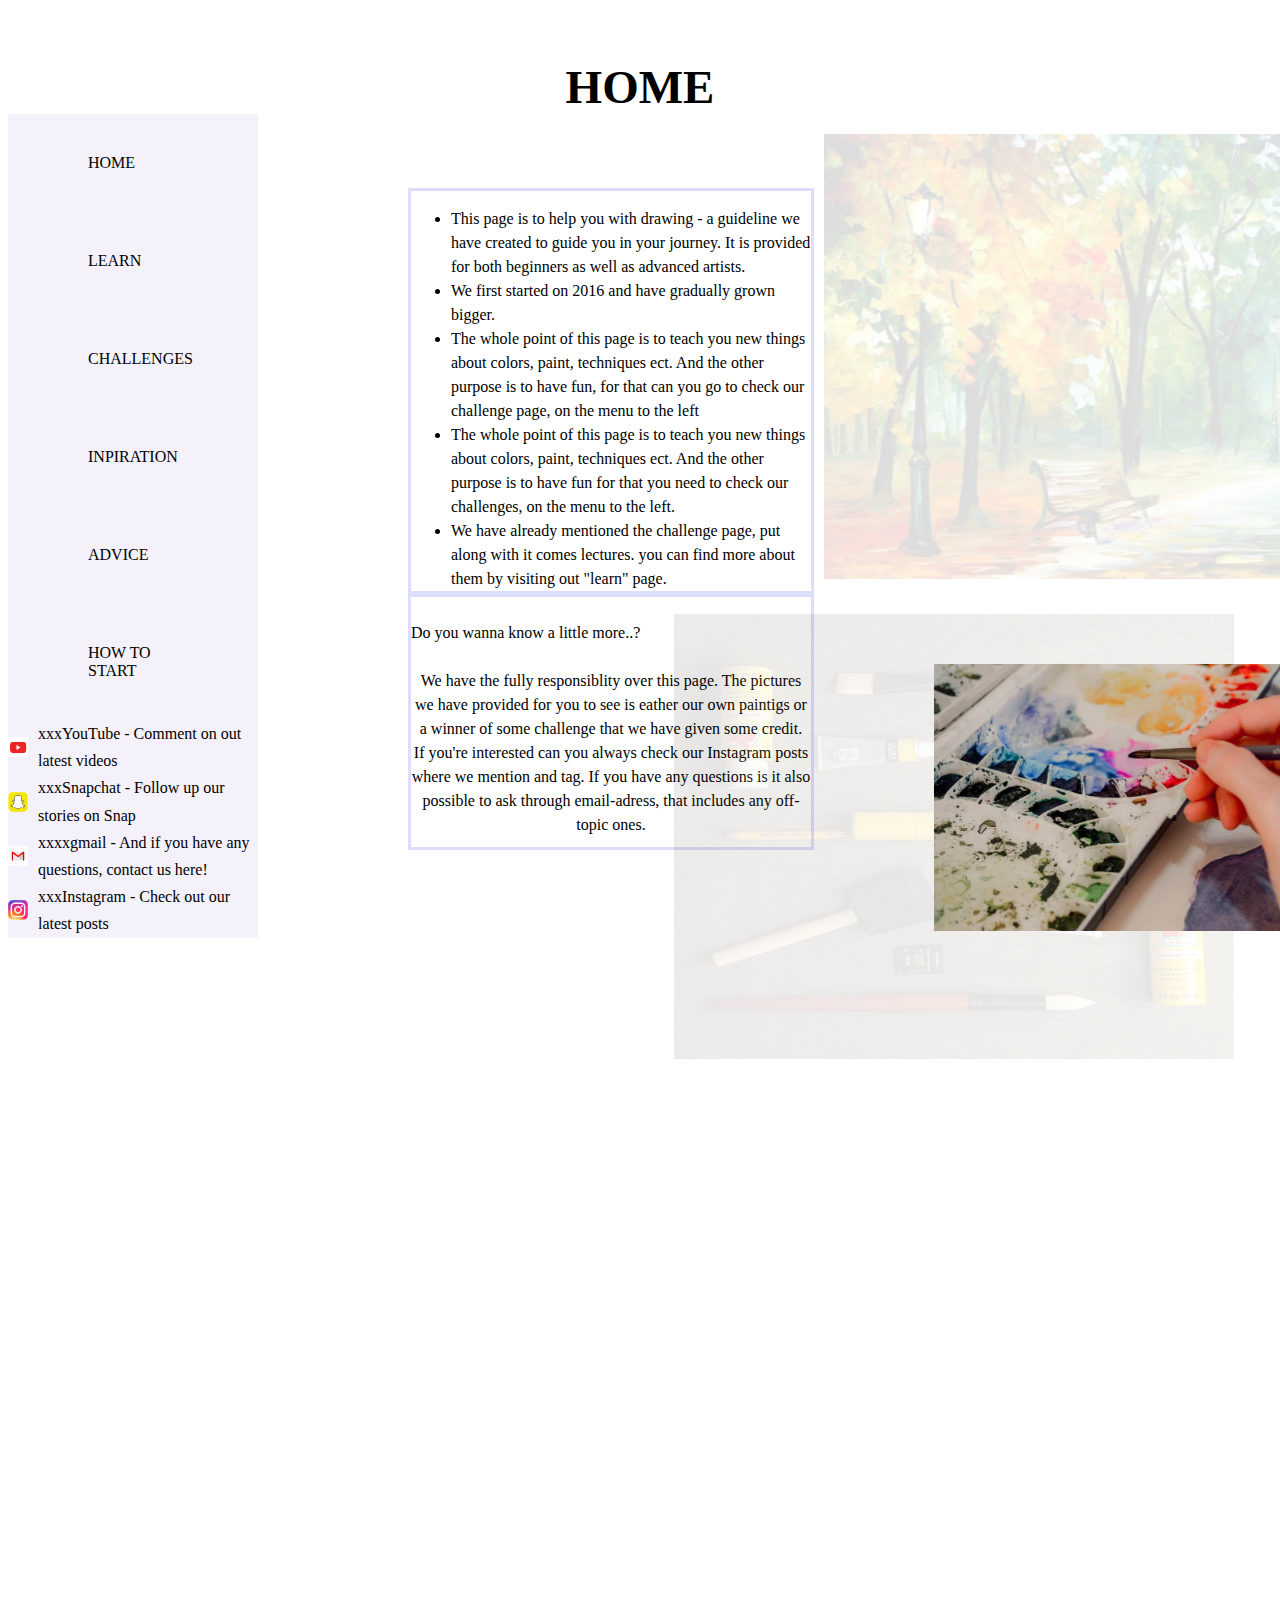
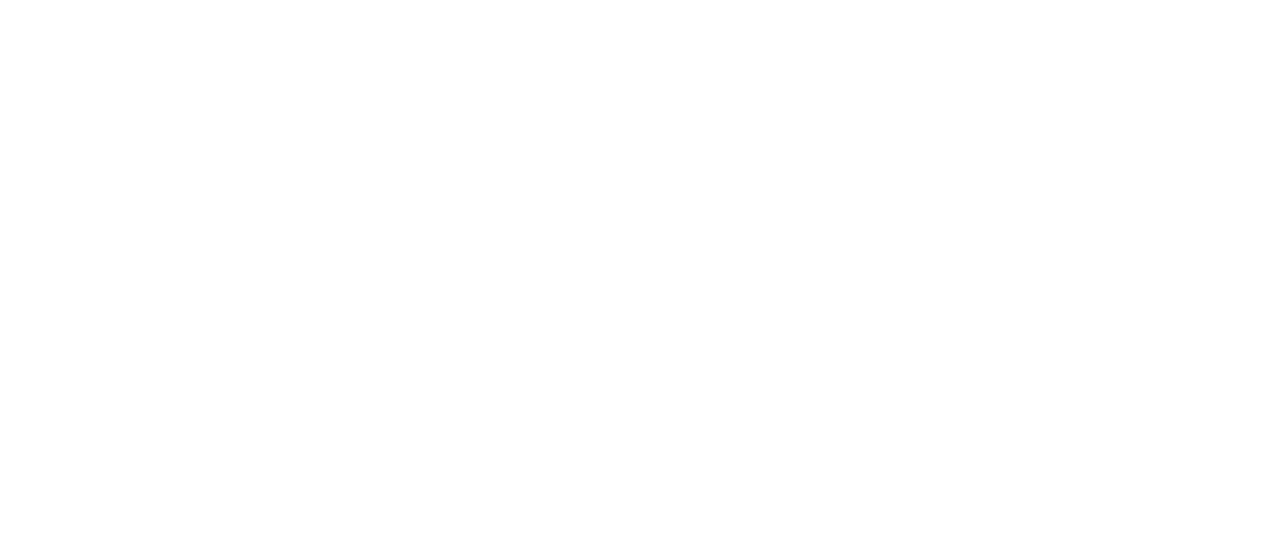
<file: index.html>
<!DOCTYPE html>

<html>
<head>
<title>Exempel 1 navigation bar</title>
<meta charset = "utf-8" />
<link href = "css/navigation.css" rel="stylesheet" type="text/css" />
</head> 
<body>
    <h1>HOME</h1>
<div class="wrapper"> 
<div class="left">  
<header class="mainmenu">
    <ul class="navbar">
        <li><a href="index.html">HOME</a></li>
        <li><a href="learn.html">LEARN</a></li>
        <li><a href="challenges.html">CHALLENGES</a></li>
        <li><a href="inspiration.html">INPIRATION</a></li>
        <li><a href="advice.html">ADVICE</a></li>
        <li><a href="how_to_get_started.html">HOW TO START</a></li>     
       
        <ul class="follow-us-youtube">
        <li> xxxYouTube - Comment on out latest videos </li>
        </ul>
          
        <ul class="follow-us-snap">
        <li> xxxSnapchat - Follow up our stories on Snap </li> 
        </ul>
        
        <ul class="follow-us-gmail">
            <li> xxxxgmail - And if you have any questions, contact us here! </li> 
            </ul>
            <ul class="follow-us-insta">
                <li> xxxInstagram - Check out our latest posts </li>
            </ul> 
        </ul> 
              

<div class="about-us">
    <ul>
        <li>This page is to help you with drawing - a guideline we have created to guide 
            you in your journey. It is provided for both beginners as well as advanced artists. </li>
        <li>We first started on 2016 and have gradually grown bigger. </li>
        <li>The whole point of this page is to teach you new things about colors, paint, techniques ect. 
            And the other purpose is to have fun, for that can you go to check our challenge page, on the
            menu to the left</li>
        <li>The whole point of this page is to teach you new things about colors, paint, techniques ect. 
        And the other purpose is to have fun for that you need to check our challenges, 
        on the menu to the left.</li>
        <li>We have already mentioned the challenge page, put along with it comes lectures. 
            you can find more about them by visiting out "learn" page. </li>
    </ul>  
    </div>

<div class="moreinfo">
    <div>
        <br>
        Do you wanna know a little more..? <br>
    <br>
    <div class = "makeitmiddle">
    We have the fully responsiblity over this page. The pictures we have provided for you to see is eather 
    our own paintigs or a winner of some challenge that we have given some credit. <br>
    If you're interested can you always check our Instagram posts where we mention and tag. 
    If you have any questions is it also possible to ask through email-adress, 
    that includes any off-topic ones. </div> </div>
</div>
</div>

<div class="middle">
    <img id="oil-canvas" src="bilder/oil-canvas.png" alt="oil" width="560" height="445">  
</div>

<div class="tools">
    <img id="tools-oil" src="bilder/tools-oil.jpg" alt="tools-oil" width="560" height="445">  
</div>

<div class ="enjoreb">
<img id="painting-a" src="bilder/painting-a.jpg" alt="painting" class="wnd-stretch rounded-corners" width="400">
</div>
</div>
</file>
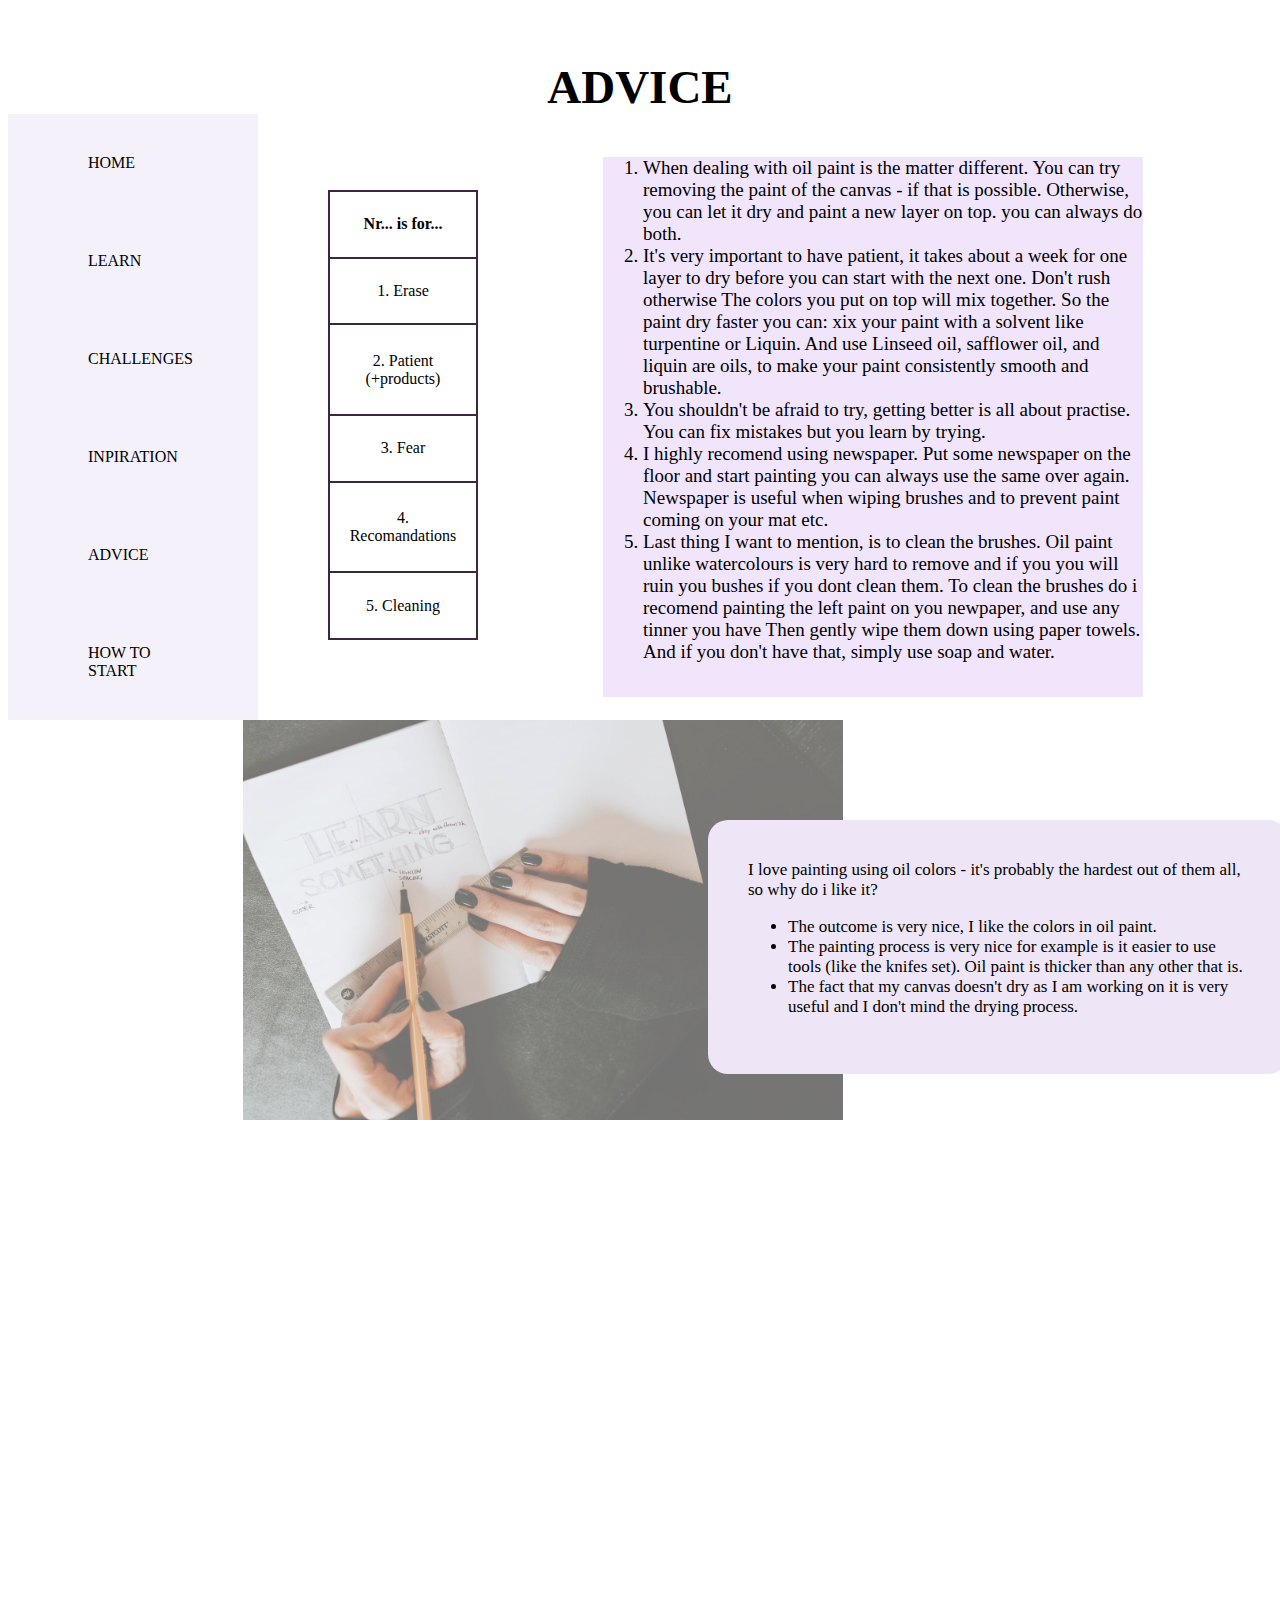
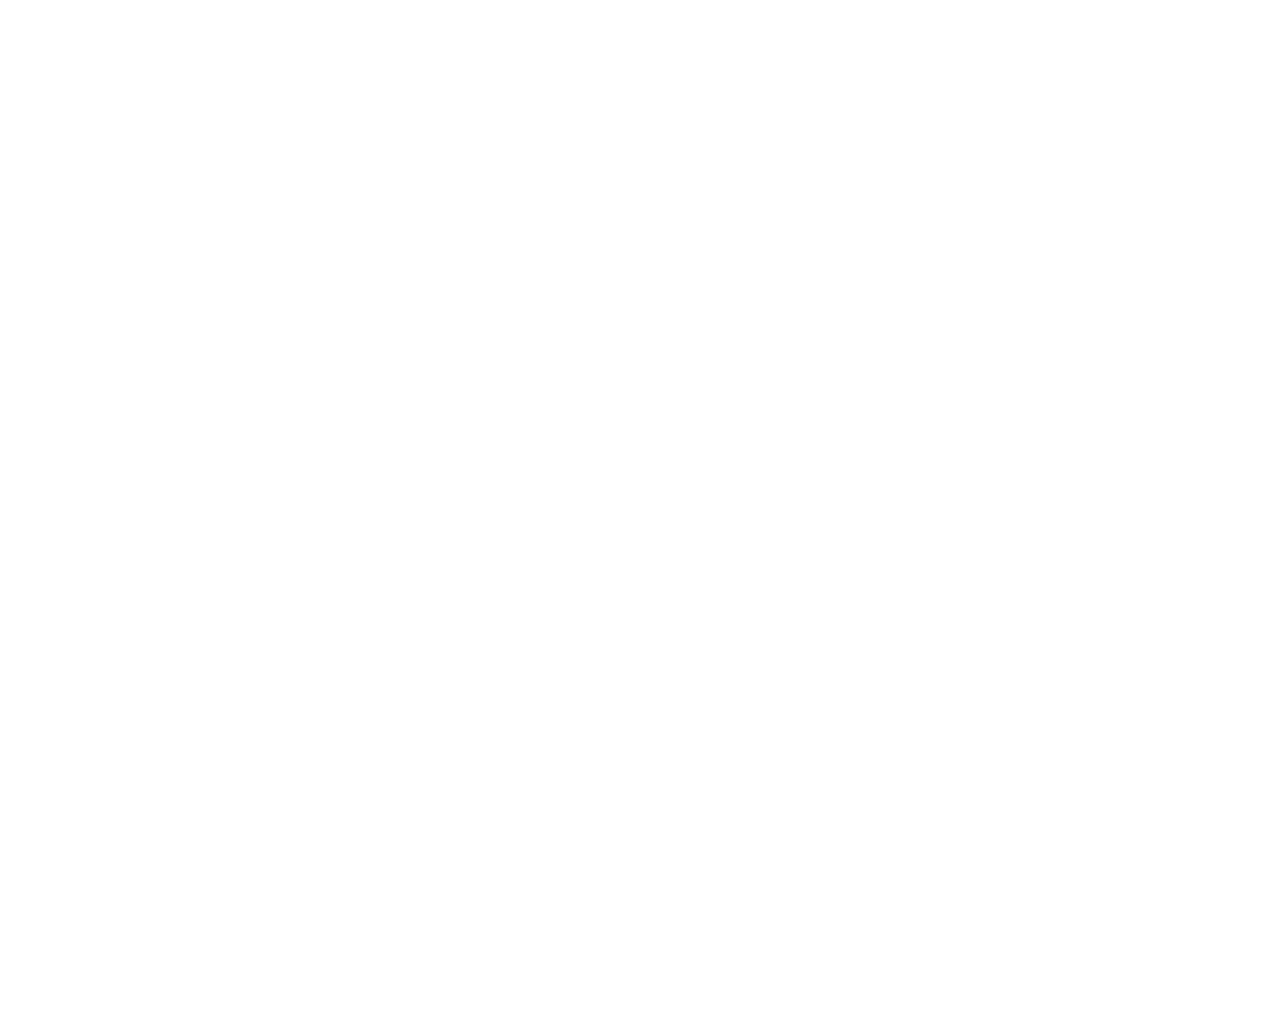
<file: advice.html>
<!DOCTYPE html>

<html>
<head>
<title>Exempel 1 navigation bar</title>
<meta charset = "utf-8" />
<link href = "css/navigation.css" rel="stylesheet" type="text/css" />
</head> 
<body>
    <h1>ADVICE</h1>
<header class="mainmenu">

    <ul class="navbar">
        <li><a href="index.html">HOME</a></li>
        <li><a href="learn.html">LEARN</a></li>
        <li><a href="challenges.html">CHALLENGES</a></li>
        <li><a href="inspiration.html">INPIRATION</a></li>
        <li><a href="advice.html">ADVICE</a></li>
        <li><a href="how_to_get_started.html">HOW TO START</a></li>  
    </ul>
    </header>

    <table class="table-1">
        <tr>
            <th>Nr... is for...</th>
            </tr>
            <tr>
            <td>1. Erase</td>
            </tr>
            <tr>
            <td>2. Patient (+products)</td>
        </tr>
        <tr>
            <td>3. Fear</td>
        </tr>
        <tr>
            <td>4. Recomandations</td>
        </tr>
        <tr>
            <td>5. Cleaning</td>
        </tr>
    </table>
        <br>

    <ol class="important_points">
        <li>When dealing with oil paint is the matter different. You can try removing the paint of the 
            canvas - if that is possible. Otherwise, you can let it dry and paint a new layer on top. 
            you can always do both. </li>
        <li>It's very important to have patient, it takes about a week for one layer to dry before you
            can start with the next one. Don't rush otherwise The colors you put on top will mix 
            together. So the paint dry faster you can: xix your paint with a solvent like turpentine 
            or Liquin. And use Linseed oil, safflower oil, and liquin are oils, to make your 
            paint consistently smooth and brushable.</li>
        <li>You shouldn't be afraid to try, getting better is all about practise. You can fix mistakes 
            but you learn by trying.</li>
        <li>I highly recomend using newspaper. Put some newspaper on the floor and start painting you can 
            always use the same over again. Newspaper is useful when wiping brushes and to prevent paint coming 
            on your mat etc. </li>
        <li>Last thing I want to mention, is to clean the brushes. Oil paint unlike watercolours is very
            hard to remove and if you you will ruin you bushes if you dont clean them. To clean the 
            brushes do i recomend painting the left paint on you newpaper, and use any tinner you have 
            Then gently wipe them down using paper towels. And if you don't have that, simply 
            use soap and water. </li>
        </ol>

<div class = "learn-image">
    <img id="learn-image" src="bilder/learn-image.jpg" alt="" width="400" height="600">  
</div>

<div class="doing-it">
    I love painting using oil colors - it's probably the hardest out of them all, so why do i like it? 
    <ul>
        <li>The outcome is very nice, I like the colors in oil paint. </li>
        <li>The painting process is very nice for example is it easier to use tools (like the knifes set). 
            Oil paint is thicker than any other that is. </li>
        <li>The fact that my canvas doesn't dry as I am working on it is very useful
            and I don't mind the drying process. </li>
    </ul>
</div>
</file>
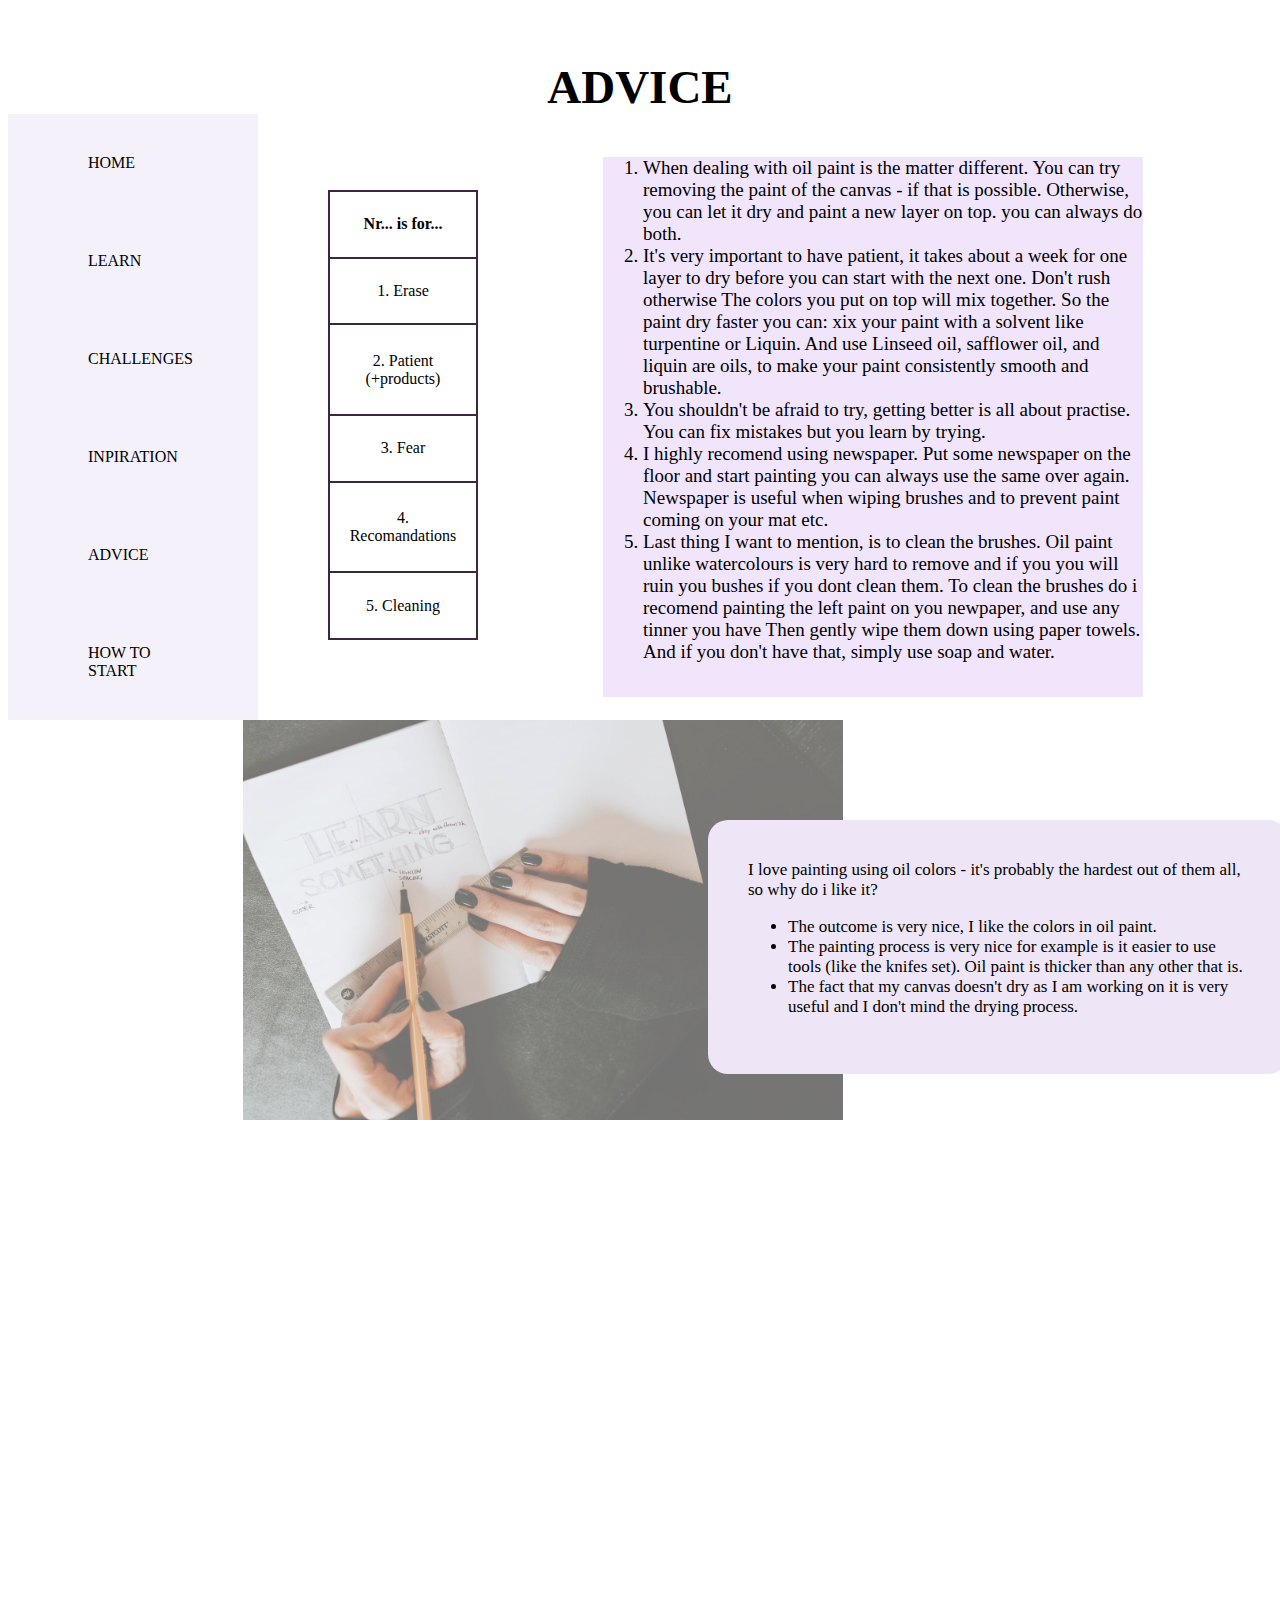
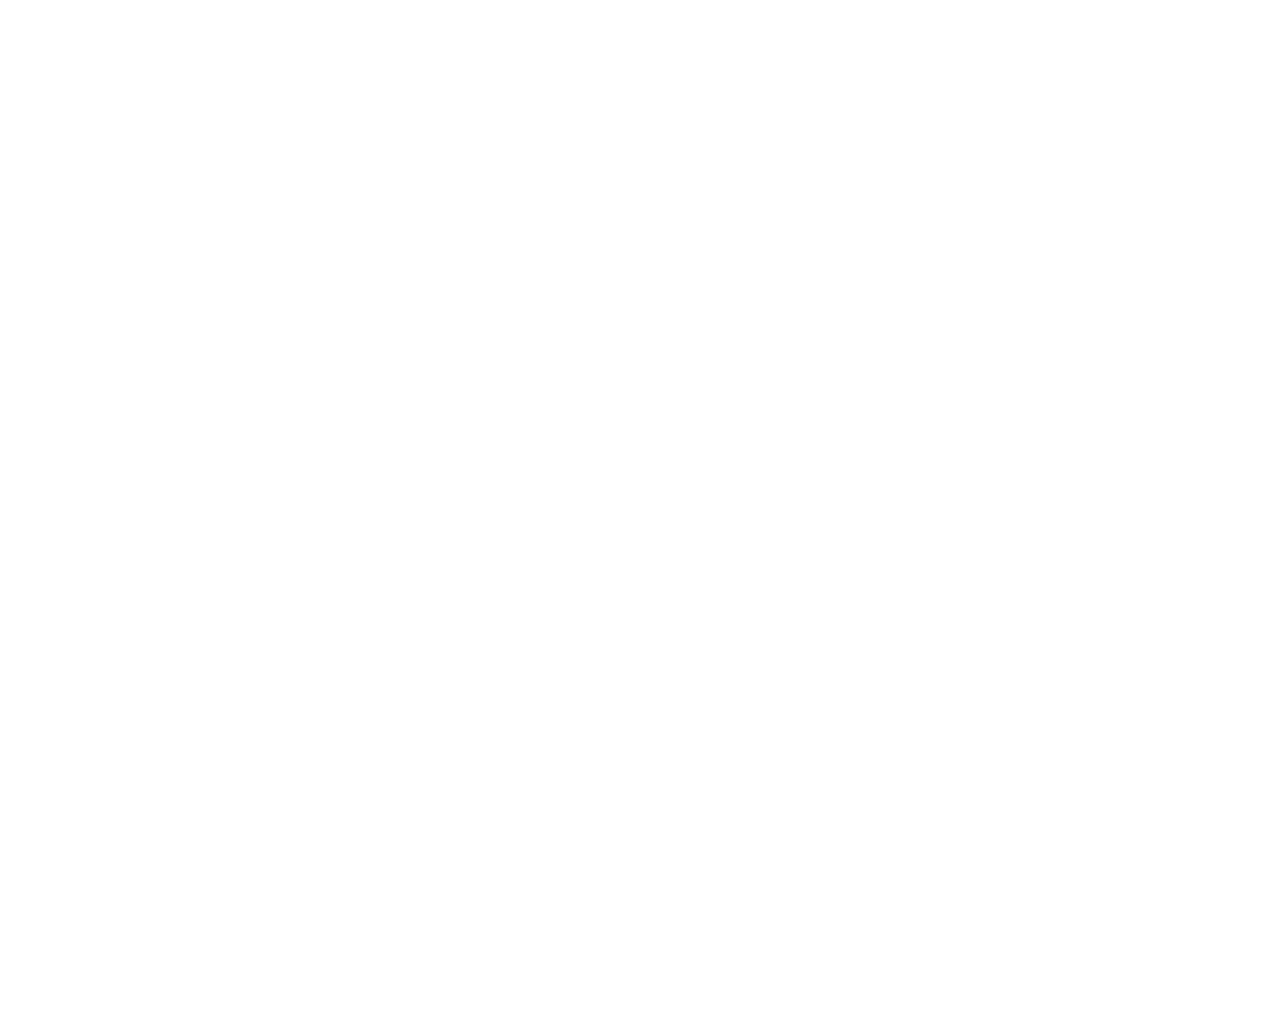
<file: ADVICE.html>
<!DOCTYPE html>

<html>
<head>
<title>Exempel 1 navigation bar</title>
<meta charset = "utf-8" />
<link href = "css/navigation.css" rel="stylesheet" type="text/css" />
</head> 
<body>
    <h1>ADVICE</h1>
<header class="mainmenu">

    <ul class="navbar">
        <li><a href="HOME.html">HOME</a></li>
        <li><a href="LEARN.html">LEARN</a></li>
        <li><a href="CHALLENGES.html">CHALLENGES</a></li>
        <li><a href="INSPIRATION.html">INPIRATION</a></li>
        <li><a href="ADVICE.html">ADVICE</a></li>
        <li><a href="HOW_TO_GET_STARTED.html">HOW TO START</a></li>     
    </ul>
    </header>

    <table class="table-1">
        <tr>
            <th>Nr... is for...</th>
            </tr>
            <tr>
            <td>1. Erase</td>
            </tr>
            <tr>
            <td>2. Patient (+products)</td>
        </tr>
        <tr>
            <td>3. Fear</td>
        </tr>
        <tr>
            <td>4. Recomandations</td>
        </tr>
        <tr>
            <td>5. Cleaning</td>
        </tr>
    </table>
        <br>

    <ol class="important_points">
        <li>When dealing with oil paint is the matter different. You can try removing the paint of the 
            canvas - if that is possible. Otherwise, you can let it dry and paint a new layer on top. 
            you can always do both. </li>
        <li>It's very important to have patient, it takes about a week for one layer to dry before you
            can start with the next one. Don't rush otherwise The colors you put on top will mix 
            together. So the paint dry faster you can: xix your paint with a solvent like turpentine 
            or Liquin. And use Linseed oil, safflower oil, and liquin are oils, to make your 
            paint consistently smooth and brushable.</li>
        <li>You shouldn't be afraid to try, getting better is all about practise. You can fix mistakes 
            but you learn by trying.</li>
        <li>I highly recomend using newspaper. Put some newspaper on the floor and start painting you can 
            always use the same over again. Newspaper is useful when wiping brushes and to prevent paint coming 
            on your mat etc. </li>
        <li>Last thing I want to mention, is to clean the brushes. Oil paint unlike watercolours is very
            hard to remove and if you you will ruin you bushes if you dont clean them. To clean the 
            brushes do i recomend painting the left paint on you newpaper, and use any tinner you have 
            Then gently wipe them down using paper towels. And if you don't have that, simply 
            use soap and water. </li>
        </ol>

<div class = "learn-image">
    <img id="learn-image" src="bilder/learn-image.jpg" alt="" width="400" height="600">  
</div>

<div class="doing-it">
    I love painting using oil colors - it's probably the hardest out of them all, so why do i like it? 
    <ul>
        <li>The outcome is very nice, I like the colors in oil paint. </li>
        <li>The painting process is very nice for example is it easier to use tools (like the knifes set). 
            Oil paint is thicker than any other that is. </li>
        <li>The fact that my canvas doesn't dry as I am working on it is very useful
            and I don't mind the drying process. </li>
    </ul>
</div>
</file>
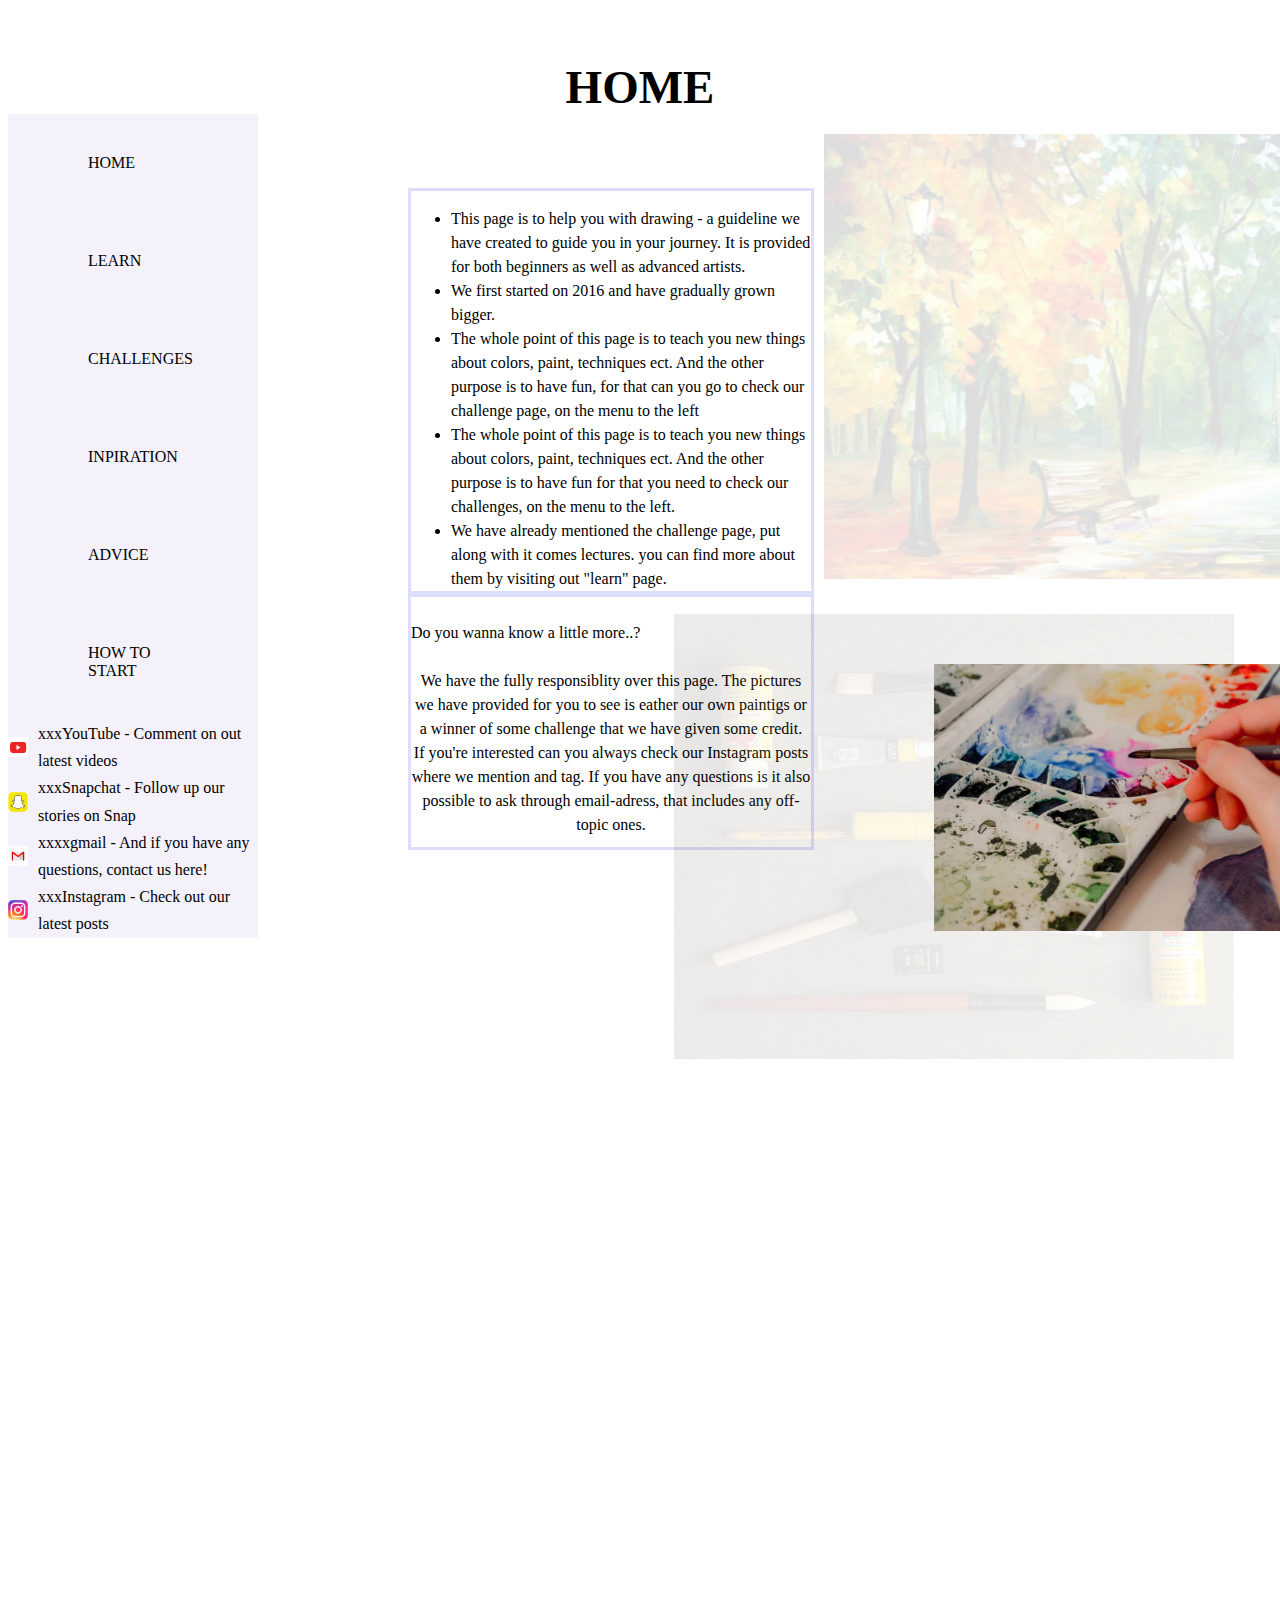
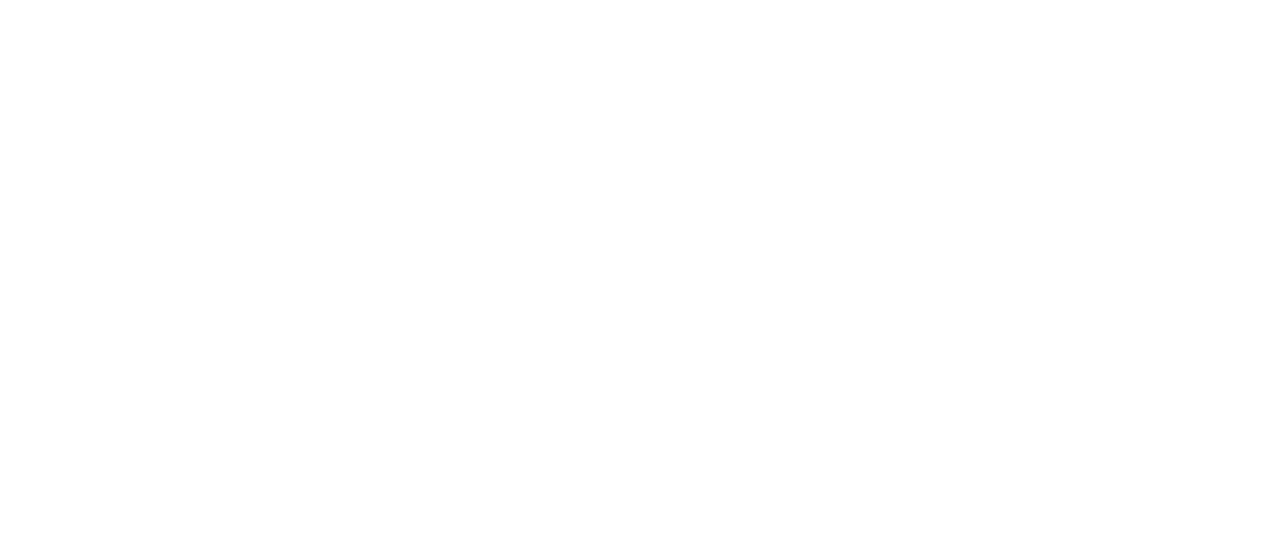
<file: HOME.html>
<!DOCTYPE html>

<html>
<head>
<title>Exempel 1 navigation bar</title>
<meta charset = "utf-8" />
<link href = "css/navigation.css" rel="stylesheet" type="text/css" />
</head> 
<body>
    <h1>HOME</h1>
<div class="wrapper"> 
<div class="left">  
<header class="mainmenu">
    <ul class="navbar">
        <li><a href="HOME.html">HOME</a></li>
        <li><a href="LEARN.html">LEARN</a></li>
        <li><a href="CHALLENGES.html">CHALLENGES</a></li>
        <li><a href="INSPIRATION.html">INPIRATION</a></li>
        <li><a href="ADVICE.html">ADVICE</a></li>
        <li><a href="HOW_TO_GET_STARTED.html">HOW TO START</a></li>     
       
        <ul class="follow-us-youtube">
        <li> xxxYouTube - Comment on out latest videos </li>
        </ul>
          
        <ul class="follow-us-snap">
        <li> xxxSnapchat - Follow up our stories on Snap </li> 
        </ul>
        
        <ul class="follow-us-gmail">
            <li> xxxxgmail - And if you have any questions, contact us here! </li> 
            </ul>
            <ul class="follow-us-insta">
                <li> xxxInstagram - Check out our latest posts </li>
            </ul> 
        </ul> 
              

<div class="about-us">
    <ul>
        <li>This page is to help you with drawing - a guideline we have created to guide 
            you in your journey. It is provided for both beginners as well as advanced artists. </li>
        <li>We first started on 2016 and have gradually grown bigger. </li>
        <li>The whole point of this page is to teach you new things about colors, paint, techniques ect. 
            And the other purpose is to have fun, for that can you go to check our challenge page, on the
            menu to the left</li>
        <li>The whole point of this page is to teach you new things about colors, paint, techniques ect. 
        And the other purpose is to have fun for that you need to check our challenges, 
        on the menu to the left.</li>
        <li>We have already mentioned the challenge page, put along with it comes lectures. 
            you can find more about them by visiting out "learn" page. </li>
    </ul>  
    </div>

<div class="moreinfo">
    <div>
        <br>
        Do you wanna know a little more..? <br>
    <br>
    <div class = "makeitmiddle">
    We have the fully responsiblity over this page. The pictures we have provided for you to see is eather 
    our own paintigs or a winner of some challenge that we have given some credit. <br>
    If you're interested can you always check our Instagram posts where we mention and tag. 
    If you have any questions is it also possible to ask through email-adress, 
    that includes any off-topic ones. </div> </div>
</div>
</div>

<div class="middle">
    <img id="oil-canvas" src="bilder/oil-canvas.png" alt="oil" width="560" height="445">  
</div>

<div class="tools">
    <img id="tools-oil" src="bilder/tools-oil.jpg" alt="tools-oil" width="560" height="445">  
</div>

<div class ="enjoreb">
<img id="painting-a" src="bilder/painting-a.jpg" alt="painting" class="wnd-stretch rounded-corners" width="400">
</div>
</div>
</file>
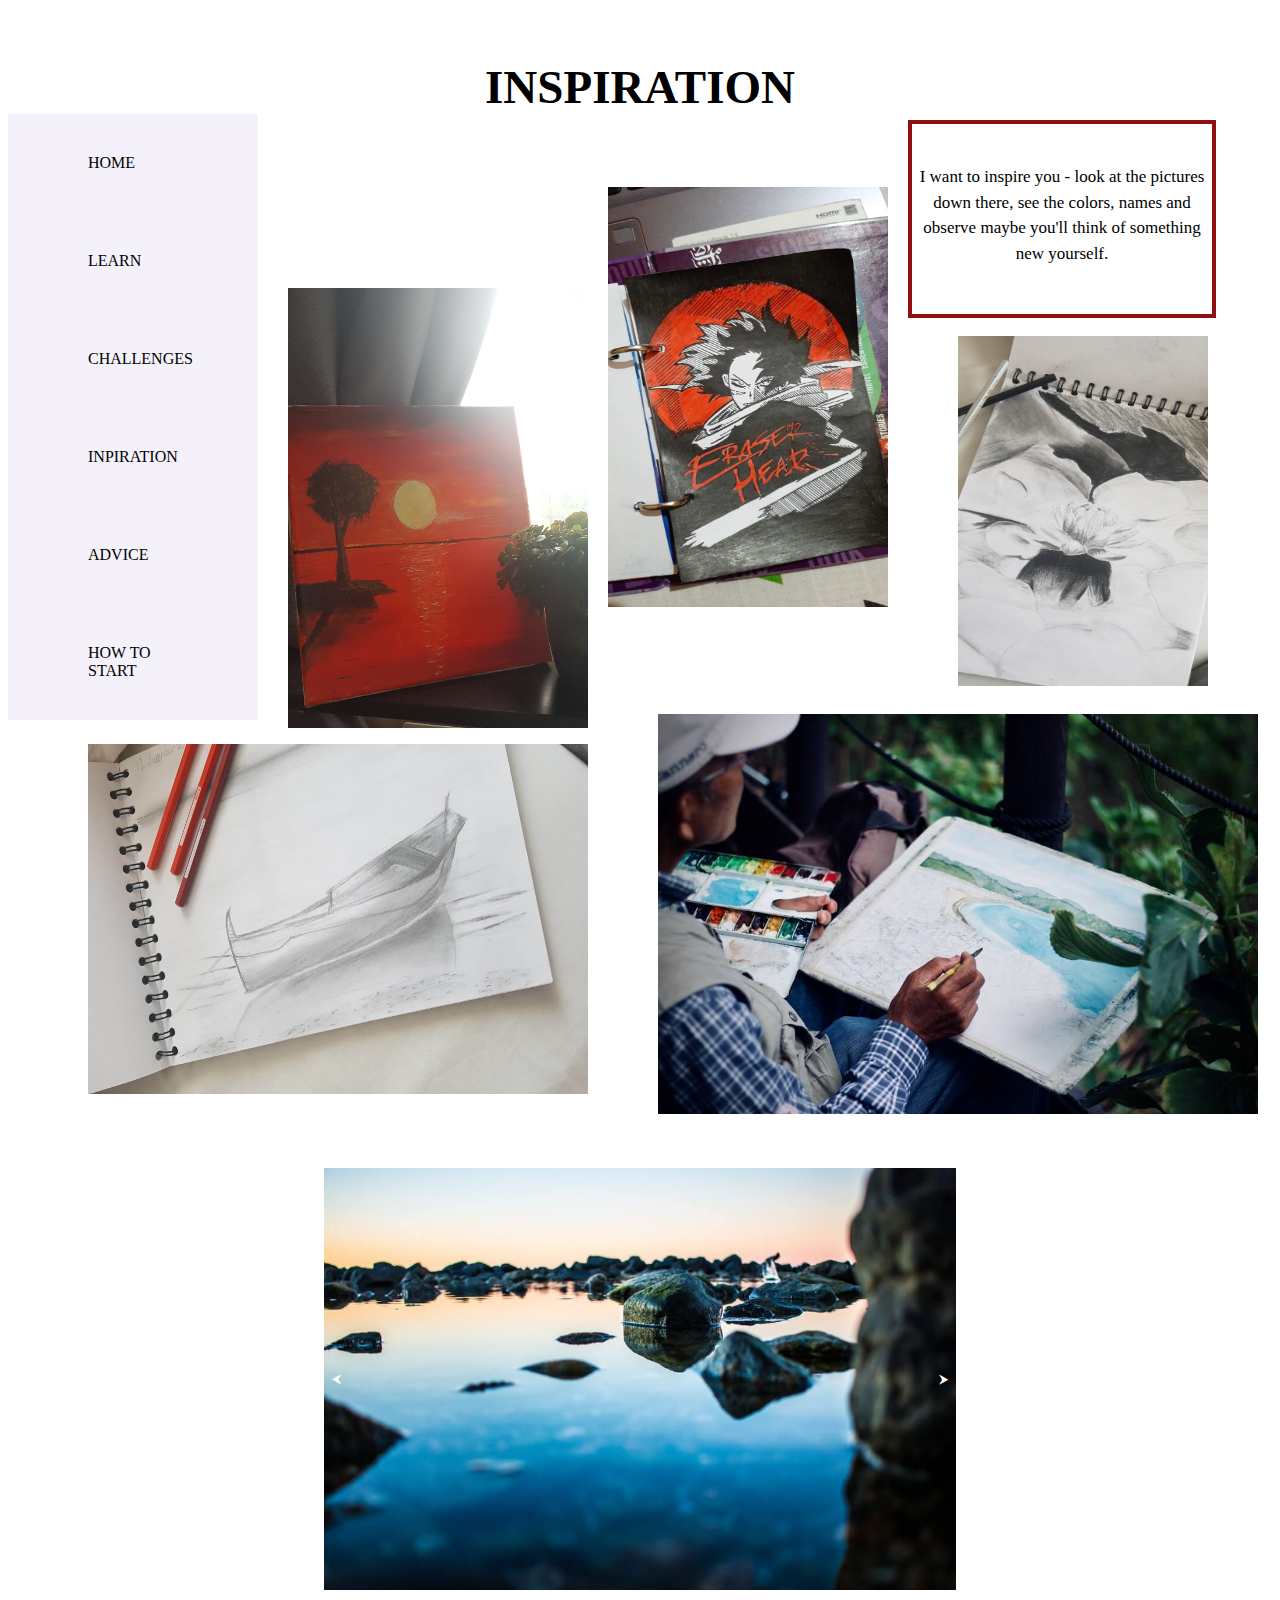
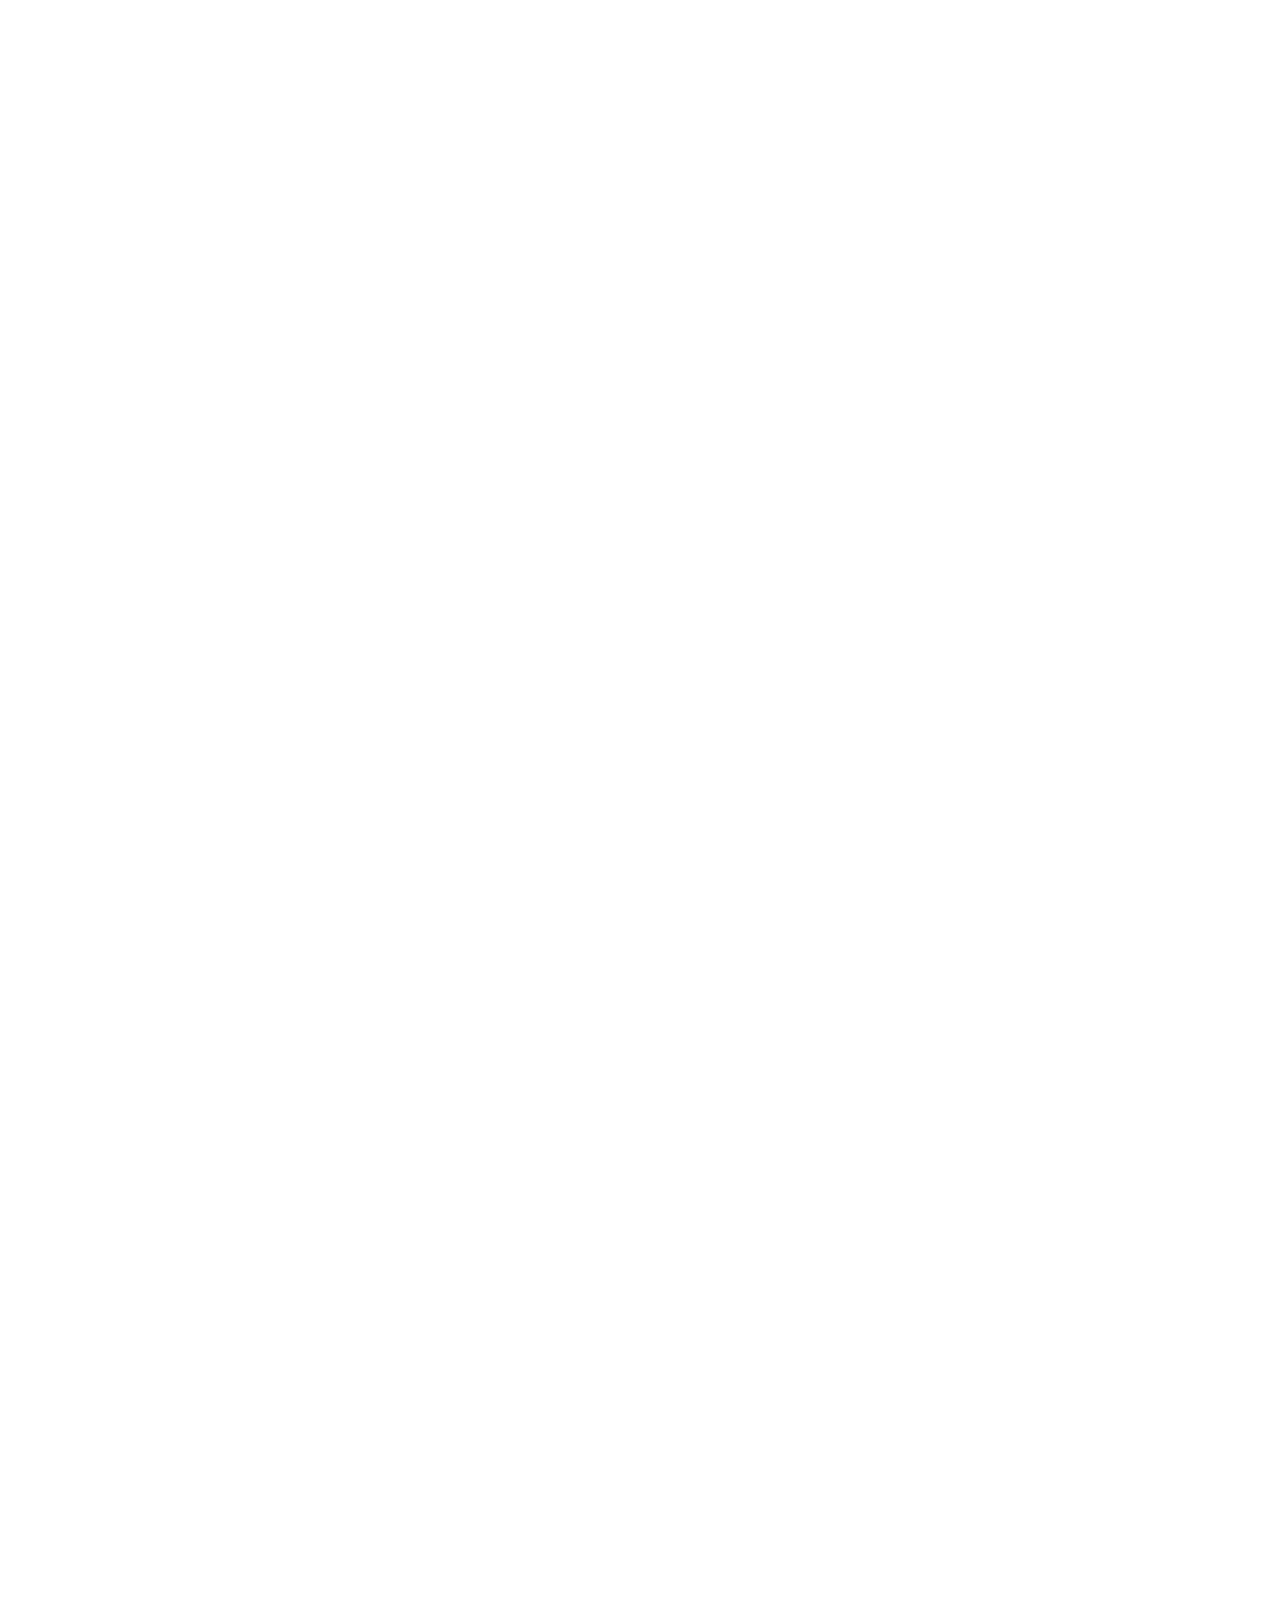
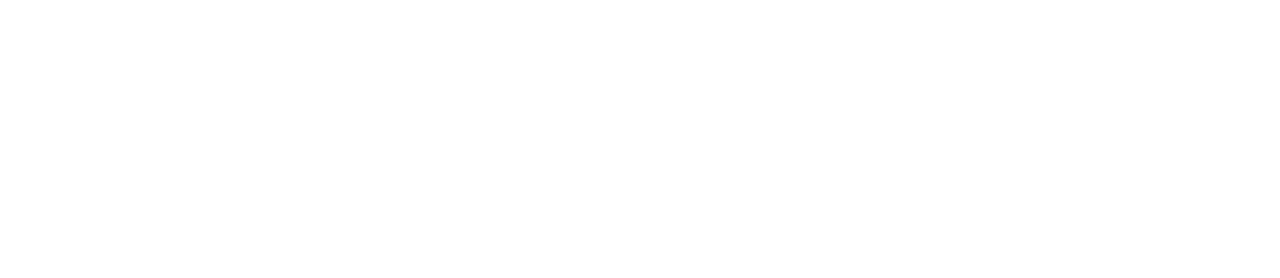
<file: inspiration.html>
<!DOCTYPE html>

<html>
<head>
    <title>Exempel 1 navigation bar</title>
    <meta charset = "utf-8" />
    <link href = "css/navigation.css" rel="stylesheet" type="text/css" />
    <link href="css/slider.css" rel="stylesheet" type="text/css" />
</head> 
<body>
    <h1>INSPIRATION</h1>
    <header class="mainmenu">
        <ul class="navbar">
        <li><a href="index.html">HOME</a></li>
        <li><a href="learn.html">LEARN</a></li>
        <li><a href="challenges.html">CHALLENGES</a></li>
        <li><a href="inspiration.html">INPIRATION</a></li>
        <li><a href="advice.html">ADVICE</a></li>
        <li><a href="how_to_get_started.html">HOW TO START</a></li>   
        </ul>
        </header>
            
<div class= "inspire" >
    I want to inspire you - look at the pictures down there, see the colors, names and observe maybe you'll think of something new yourself.
</div>

<div class ="first-photo">
    <img id ="mypaint-edited" src="bilder/mypaint-edited.jpg" alt="mypaint-edited" height="440" width="300">
</div>

<div class ="second-photo">
    <img id ="bookcover" src="bilder/bookcover.jpg" alt="bookcover" height="420" width="280">
</div>

<div class ="third-photo">
    <img id ="paint-1" src="bilder/paint-1.jpg" alt="paint-1" height="350" width="250">
</div>

<div class ="forth-photo">
  <img id ="paint-2" src="bilder/paint-2.jpg" alt="paint-2" height="500" width="350">
</div>

<div class ="fifth-photo">
  <img id ="paint-5" src="bilder/b-painting.jpg" alt="paint-5" height="400" width="600">
</div>


<div class="div-content">

    <img class="mySlides" src="bilder/pix.1.jpg" alt="" style="width:100%">
    <img class="mySlides" src="bilder/pix.2.jpg" alt="" style="width:100%">
    <img class="mySlides" src="bilder/pix.3.jpg" alt="" style="width:100%">
    <img class="mySlides" src="bilder/pix.4.jpg" alt="" style="width:100%">
    <img class="mySlides" src="bilder/pix.5.jpg" alt="" style="width:100%">
    <button class="slider-button display-left" onclick="changeImage(-1)">&#11164;</button>
    <button class="slider-button display-right" onclick="changeImage(1)">&#11166;</button>
    </div>

 <script src="image-slider.js"></script>
</body>
</file>
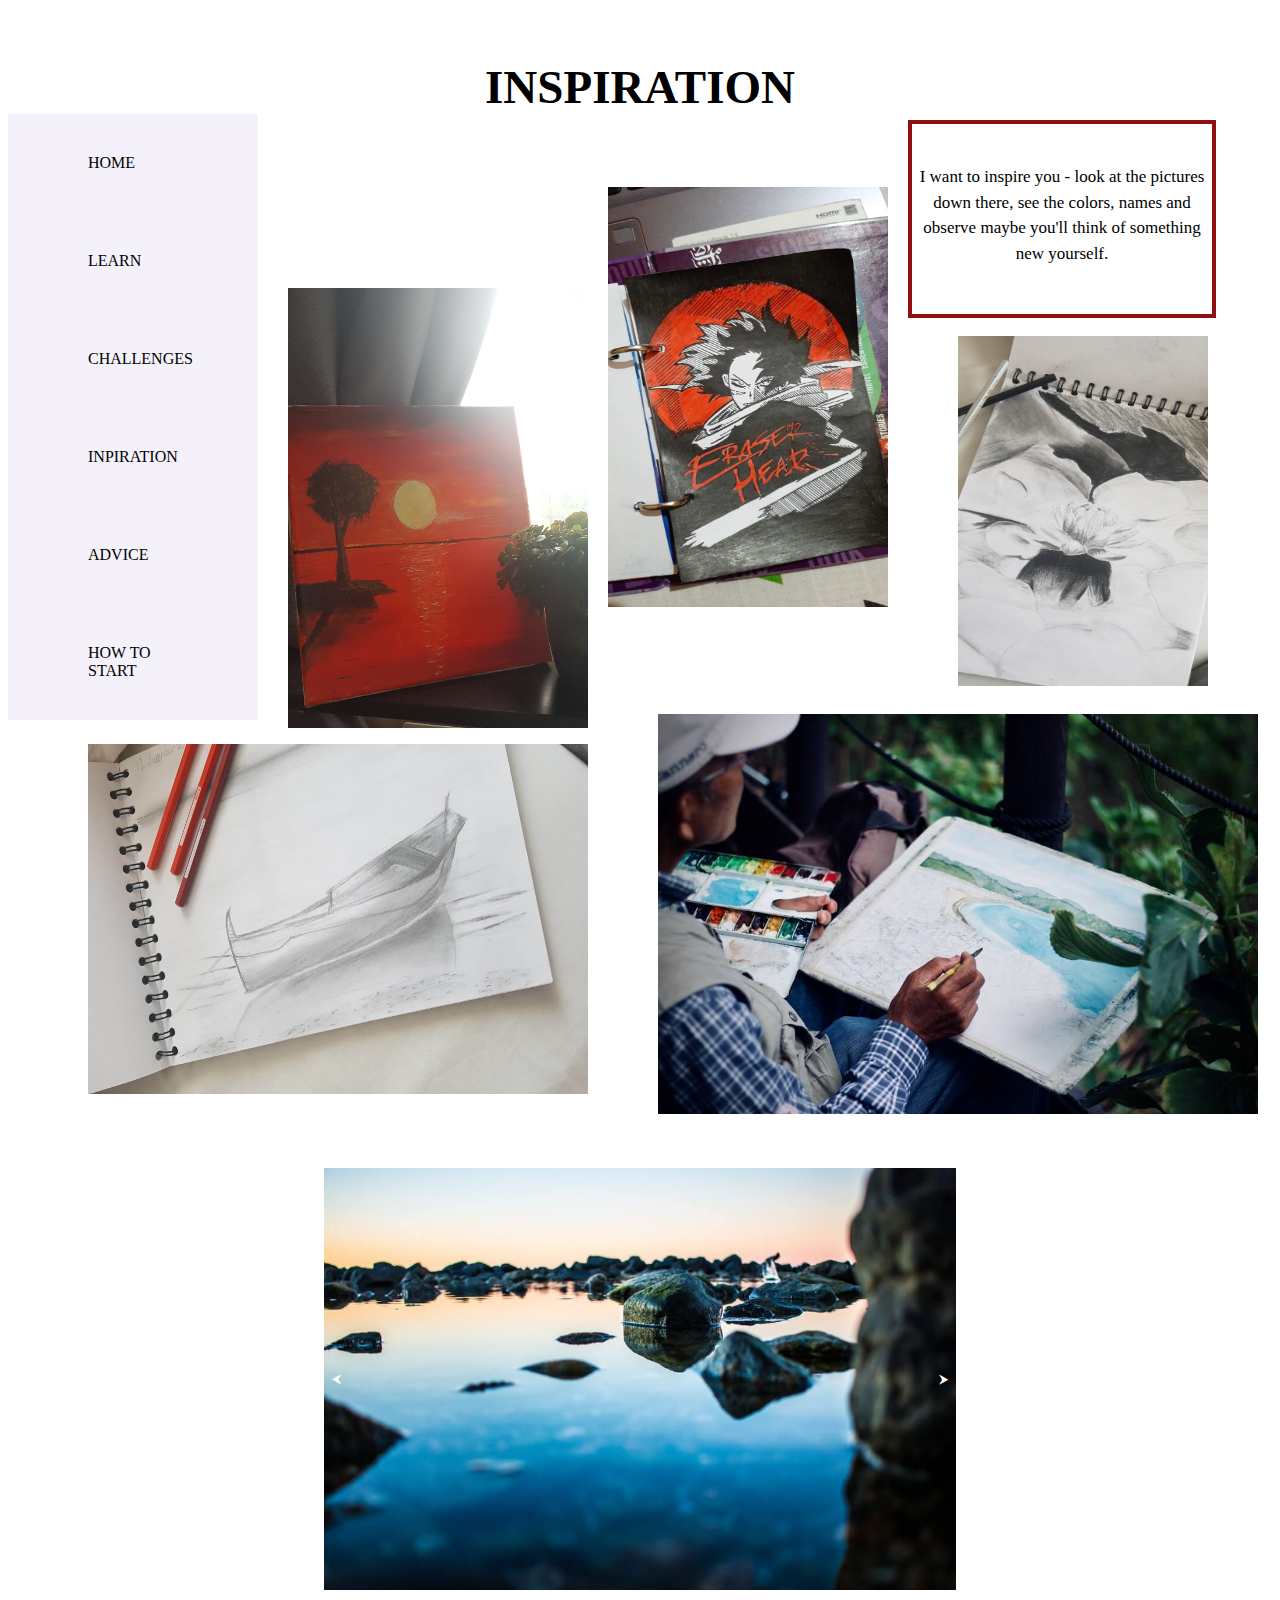
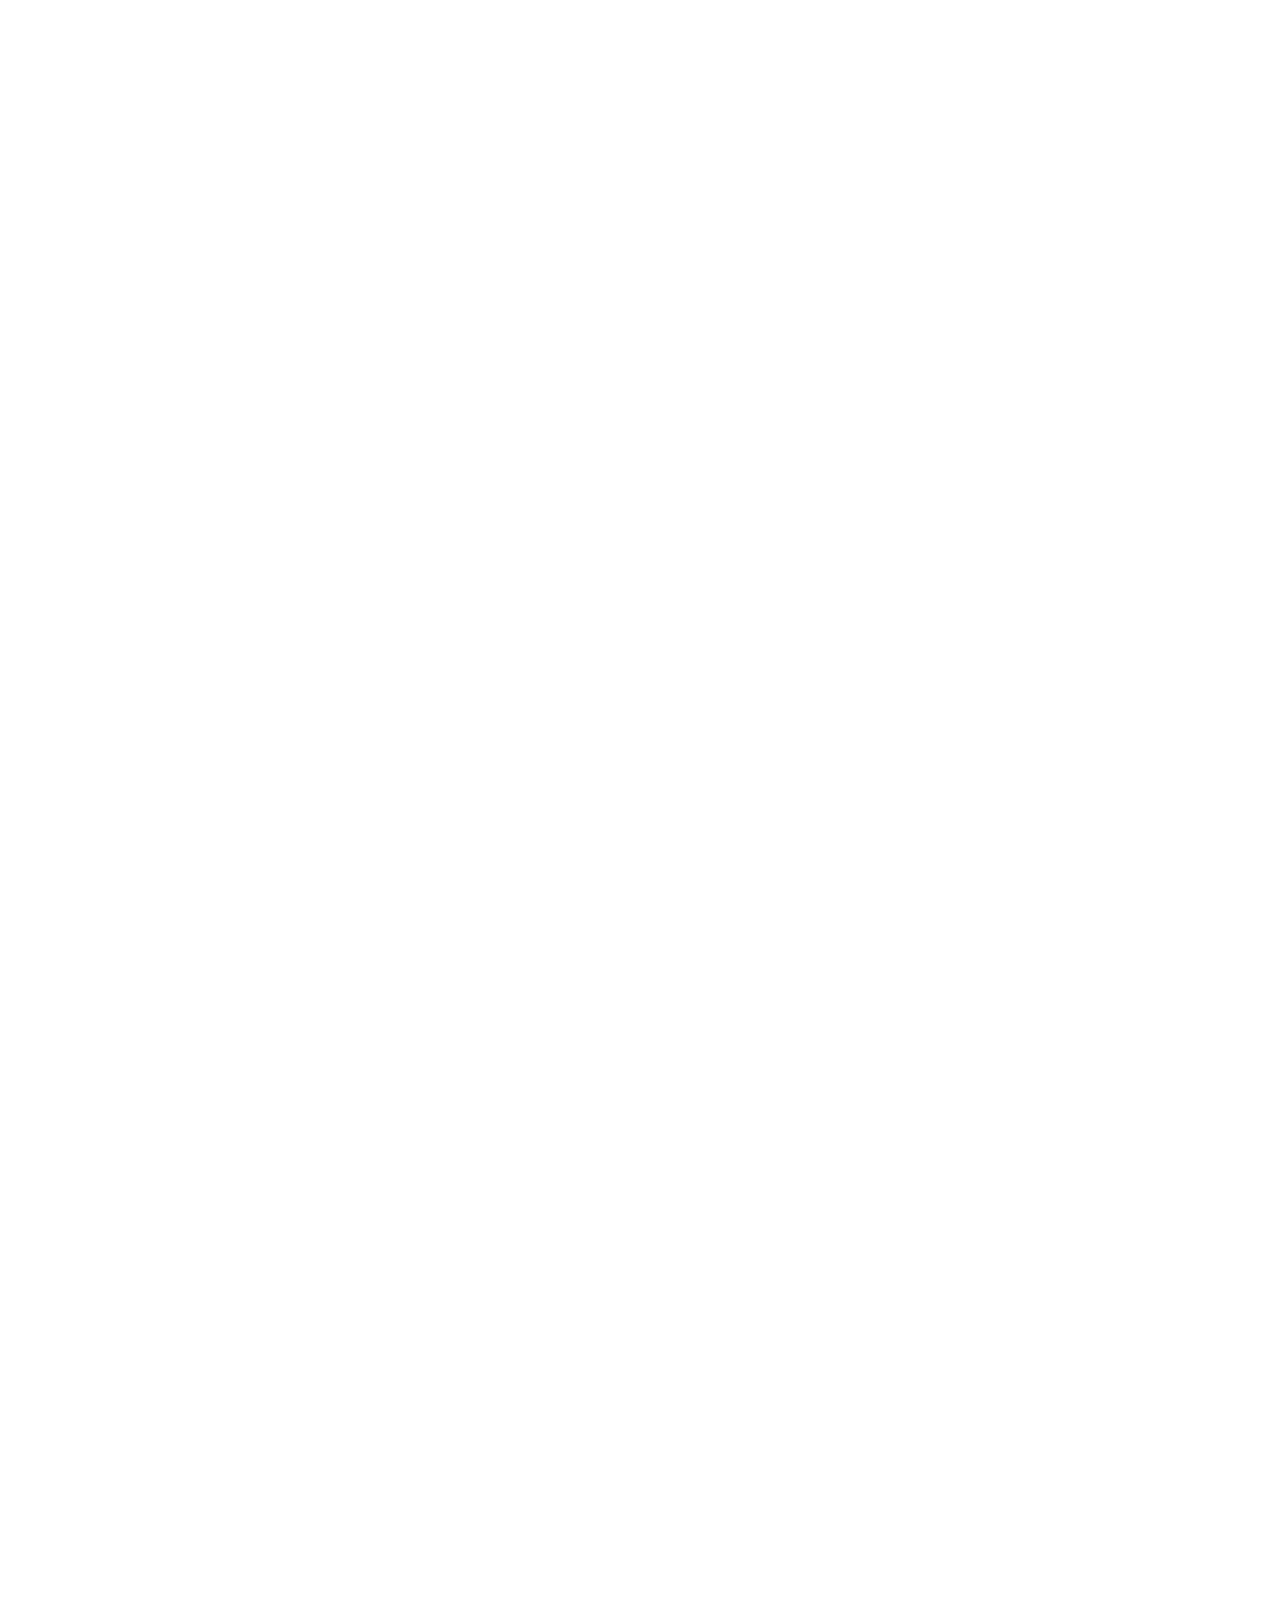
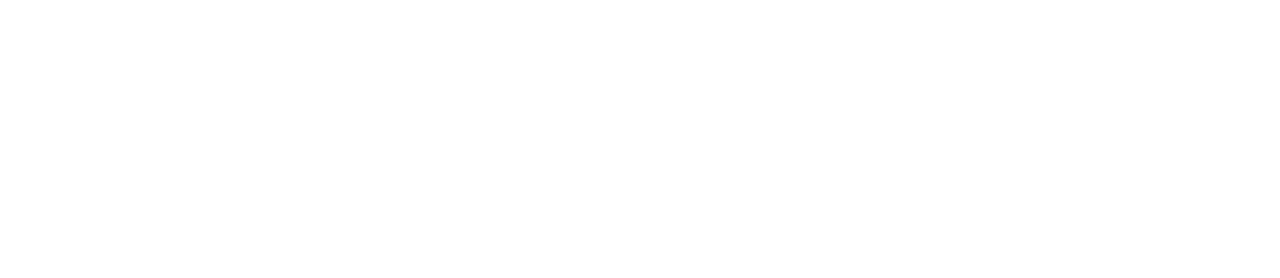
<file: INSPIRATION.html>
<!DOCTYPE html>

<html>
<head>
    <title>Exempel 1 navigation bar</title>
    <meta charset = "utf-8" />
    <link href = "css/navigation.css" rel="stylesheet" type="text/css" />
    <link href="css/slider.css" rel="stylesheet" type="text/css" />
</head> 
<body>
    <h1>INSPIRATION</h1>
    <header class="mainmenu">
        <ul class="navbar">
            <li><a href="HOME.html">HOME</a></li>
            <li><a href="LEARN.html">LEARN</a></li>
            <li><a href="CHALLENGES.html">CHALLENGES</a></li>
            <li><a href="INSPIRATION.html">INPIRATION</a></li>
            <li><a href="ADVICE.html">ADVICE</a></li>
            <li><a href="HOW_TO_GET_STARTED.html">HOW TO START</a></li>     
        </ul>
        </header>
            
<div class= "inspire" >
    I want to inspire you - look at the pictures down there, see the colors, names and observe maybe you'll think of something new yourself.
</div>

<div class ="first-photo">
    <img id ="mypaint-edited" src="bilder/mypaint-edited.jpg" alt="mypaint-edited" height="440" width="300">
</div>

<div class ="second-photo">
    <img id ="bookcover" src="bilder/bookcover.jpg" alt="bookcover" height="420" width="280">
</div>

<div class ="third-photo">
    <img id ="paint-1" src="bilder/paint-1.jpg" alt="paint-1" height="350" width="250">
</div>

<div class ="forth-photo">
  <img id ="paint-2" src="bilder/paint-2.jpg" alt="paint-2" height="500" width="350">
</div>

<div class ="fifth-photo">
  <img id ="paint-5" src="bilder/b-painting.jpg" alt="paint-5" height="400" width="600">
</div>


<div class="div-content">

    <img class="mySlides" src="bilder/pix.1.jpg" alt="" style="width:100%">
    <img class="mySlides" src="bilder/pix.2.jpg" alt="" style="width:100%">
    <img class="mySlides" src="bilder/pix.3.jpg" alt="" style="width:100%">
    <img class="mySlides" src="bilder/pix.4.jpg" alt="" style="width:100%">
    <img class="mySlides" src="bilder/pix.5.jpg" alt="" style="width:100%">
    <button class="slider-button display-left" onclick="changeImage(-1)">&#11164;</button>
    <button class="slider-button display-right" onclick="changeImage(1)">&#11166;</button>
    </div>

 <script src="image-slider.js"></script>
</body>
</file>
<file: css/navigation.css>
.navbar {
  list-style-type: none;
  margin: 0;
  padding: 0;
  width: 250px;
  background-color: #f4f1fa;
}
.navbar li a {
  display: block;
  color: #000000;
  padding: 40px 80px;
  text-decoration: none;
}
.navbar li a:hover {
  background-color: #FFFFFF;
  color: #000000;
}


h1 {
  margin: 0 auto;
  text-align: center;
  font-size: 47px;
  margin-top: 60px;
}

.follow-us-insta {
  list-style: none;
  padding-left: 0;
}
.follow-us-insta li {
  position: relative;
  padding-left: 30px;
  line-height: 170%;
}
.follow-us-insta li:before {
  content: '';
  width: 20px;
  height: 20px;
  position: absolute;
  background-image: url('../instagram.jpg');
  background-size: cover;
  background-position: center;
  left: 0;
  top: 50%;
  transform: translateY(-50%) 
}

.follow-us-youtube {
  list-style: none;
  padding-left: 0;
}
.follow-us-youtube li {
  position: relative;
  padding-left: 30px;
  line-height: 170%;
}
.follow-us-youtube li:before {
  content: '';
  width: 20px;
  height: 20px;
  position: absolute;
  background-image: url('../youtube.jpg');
  background-size: cover;
  background-position: center;
  left: 0;
  top: 50%;
  transform: translateY(-50%) 
}

.follow-us-snap {
  list-style: none;
  padding-left: 0;
}
.follow-us-snap li {
  position: relative;
  padding-left: 30px;
  line-height: 170%;
}
.follow-us-snap li:before {
  content: '';
  width: 20px;
  height: 20px;
  position: absolute;
  background-image: url('../snapchat.png');
  background-size: cover;
  background-position: center;
  left: 0;
  top: 50%;
  transform: translateY(-50%) 
}

.follow-us-gmail {
  list-style: none;
  padding-left: 0;
}
.follow-us-gmail li {
  position: relative;
  padding-left: 30px;
  line-height: 170%;
}
.follow-us-gmail li:before {
  content: '';
  width: 20px;
  height: 20px;
  position: absolute;
  background-image: url('../gmail.png');
  background-size: cover;
  background-position: center;
  left: 0;
  top: 50%;
  transform: translateY(-50%) 
}

div.about-us {
  position: relative;
  right: -400px;
  bottom: 750px; 
  width: 400px;
  height: 400px;
  line-height: 1.5;
  border: 3px solid rgb(221, 221, 252);
  } 

.middle {
  opacity: 0.135;
  position: relative;
  right: -410px; 
  bottom: -20px;
}
.moreinfo {
  position: relative;
  right: -400px;
  bottom: 750px; 
  width: 400px;
  height: 250px;
  line-height: 1.5;
  border: 3px solid rgb(221, 221, 252);

}
.makeitmiddle {
  text-align: center;
}

.tools {
  position: relative;
  bottom: -500px;
  right: 300px;
  opacity: 0.1;
  height: 180px;
  width: 260px  
}

.enjoreb {
  border-radius: 50%;
  position: relative;
  bottom: -550px;
  right: 300px;
}

.wrapper {
  display: flex;
}


.table-challenges, th,td {
    border: 4px solid rgb(222, 253, 215);
    border-collapse: collapse;
  }
  
.table-challenges, th,td {
    padding: 15px;
    text-align: center;
  }
  
.table-challenges th {
    background-color: rgb(189, 226, 195);
    color: rgb(255, 255, 255);
  }

.table-challenges tr:hover {
    background-color: #effdf2;
  }

.table-challenges {
  border-collapse: collapse;  
  width: 650px;
  height: 350px;
  position: relative;  
  right: -595px;
  bottom: 550px; 
}
.class {
  opacity: 0.2;
}


div.info {
  position: relative;
  right: -550px;
  bottom: 540px;
  width: 725px;
  height: 100px;
  font-size: 20px;
  line-height: 1,5;
  text-align: center;
  border: 7px solid #d0f8cc;
}

.list-steps {
  width: 300px; 
  line-height: 2;
  padding: 20px 300px;
  font-size: 19px;
  margin-top: -570px;
  margin-left: 100px;
  width: 700px;
}
.dots{
  line-height: 1.7;
}

.important_points {
width: 500px;
height: 350px;
position: relative;  
right: -595px;
bottom: 1050px; 
font-size: 19px;
}

.learn-image{
  position: relative;
  transform: rotateZ(270deg);
  bottom: 1580px;
  right: 95px;
  opacity: 0.55;
}

.table-1 {
  border-collapse: collapse;  
  width: 150px;
  height: 450px;
  position: relative;  
  right: -320px;
  bottom: 530px;
}
.table-1, th, td {
  border:2px solid rgb(61, 38, 66);
  border-collapse: collapse;
}
.table-1 tr:hover {
  background-color: rgb(244, 231, 252);
  color: rgb(17, 17, 13);
}
.important_points{
  background-color: rgb(241, 229, 252);
  height: 540px;
}
.doing-it{
  position: relative;
  bottom: 1550px;
  right: -700px;
  font-size: 17px;
  width: 500px;
  background-color: rgb(238, 230, 247);
  border-radius: 20px;
  padding: 40px;
}

div.inspire {
  font-size: 17px;
  text-align: center;
  position: relative;
  right: -900px;
  bottom: 600px; 
  width: 300px;
  height: 150px;
  line-height: 1.5;
  border: 4px solid rgb(146, 15, 15);
  padding-top: 40px;
}

div.first-photo {
  position: relative;
  bottom: 630px;
  right: -280px;
}

.second-photo {
  position: relative;
  bottom: 1175px;
  right: -600px;
} 
.third-photo {
  position: relative;
  bottom: 1450px;
  left: 950px;
}

.forth-photo {
  transform: rotateZ(270deg);
  position: relative;
  bottom: 1930px;
  right: 300px;
}

.fifth-photo {
  position: relative;
  bottom: 1930px;
  right: -650px;
}


.title {
  font-size: 21px;
  text-align: center;
  position: relative;
  bottom: 580px;
  line-height: 1.2;
}

  
div.bb-image {
  font-size: 18px;
  position: relative;
  bottom: 500px;
  right: -300px;
  line-height: 1.7;
  width: 800px;
}
mark { 
  background-color:rgb(238, 238, 223);
  color: black;
}

.dancing-singer {
  position: relative;
  right: -900px;
  bottom: 1060px;
  opacity: 0.35;
  filter: blur(5px);
}

.newspaper_ti{
  font-size: 20px;
  position: relative;
  bottom: 1020px;
}
.newspaper {
  column-count: 4;
  column-gap: 40px;
  column-rule-style: solid;
  column-rule-width: 7px;
  column-rule-color: rgb(231, 236, 238);
  width: 900px;
  font-size: 19px;
  position: relative;
  bottom: 1000px;
  left: 25px;
  text-align: center;
}
.myphone{
  position: relative;
  font-size: 21px;

}
.div-content {
  margin-left: auto;
  margin-right: auto;
  max-width: 50%;
  position: relative;
}
</file>
<file: css/slider.css>
.div-content {
  margin-left: auto;
  margin-right: auto;
  max-width: 50%;
  position: relative;
  bottom: 1880px;
  }
  
  .slider-button {
  border: none;
  display: inline-block;
  padding: 8px 8px;
  vertical-align: middle;
  overflow: hidden;
  text-decoration: none;
  color: white;
  background-color: transparent;
  text-align: center;
  cursor: pointer;
  white-space: nowrap;
  position: absolute;
  top: 50%;
  transform: translate(0%, -50%);
  -ms-transform: translate(0%, -50%)
  }
  
  .slider-button:hover {
  color: black;
  background-color:rgb(255, 255, 255);
  }
  
  .display-left {
  left: 0%; 
  }
  
  .display-right {
  right: 0%; 
  }
</file>
